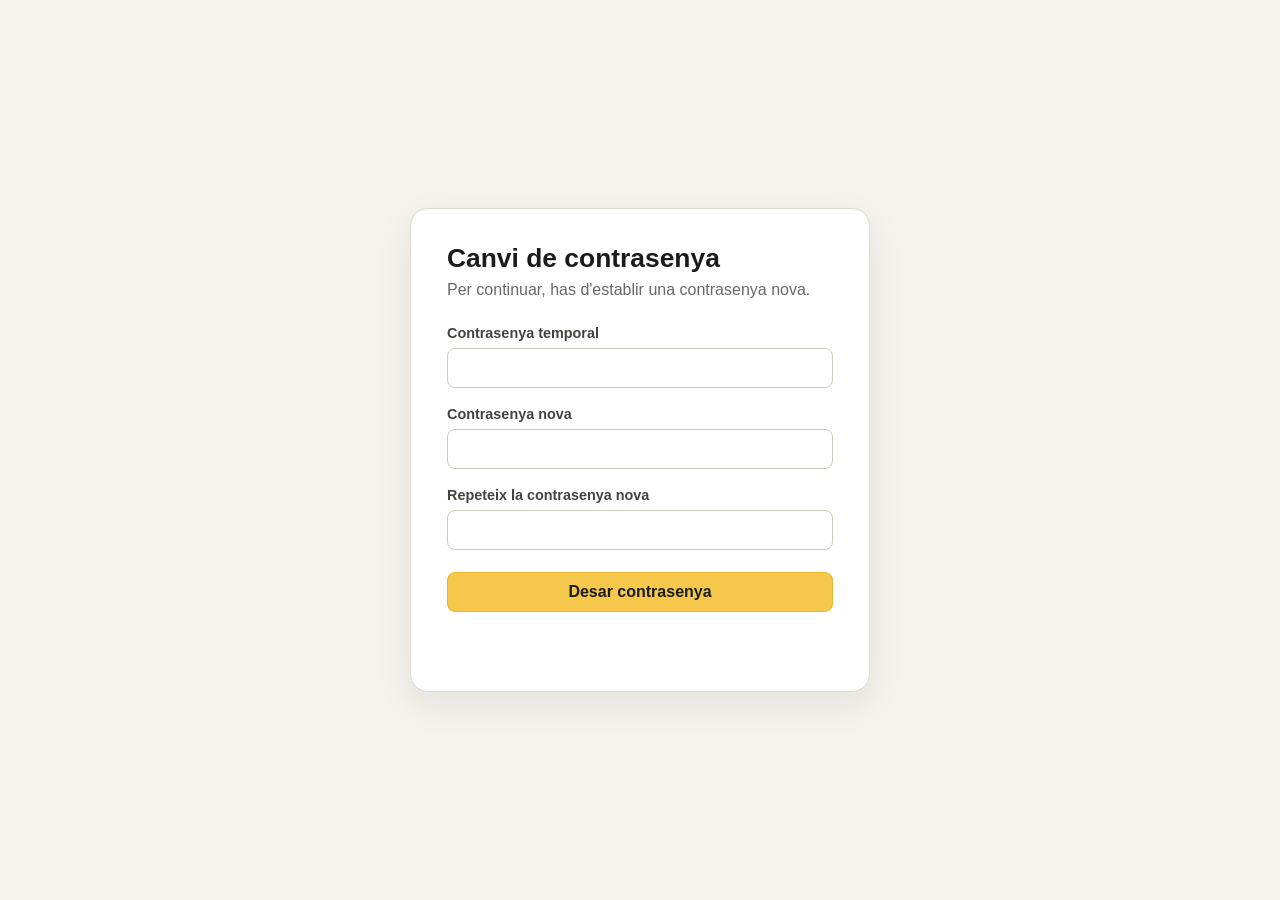
<file: templates/admin_forced_password.html>
<!doctype html>
<html lang="ca"><head><meta charset="utf-8"><meta name="viewport" content="width=device-width, initial-scale=1">
<title>Canvi obligatori de contrasenya</title><link rel="stylesheet" href="/static/admin.css?v=6.18">
<meta name="csrf-token" content="{{ csrf_token }}"></head>
<body class="login-page"><main class="login-card"><h1>Canvi de contrasenya</h1>
<p>Per continuar, has d'establir una contrasenya nova.</p>
<form id="forced-change" class="login-form">
<label>Contrasenya temporal <input id="temporary" type="password" autocomplete="current-password" required></label>
<label>Contrasenya nova <input id="new" type="password" autocomplete="new-password" minlength="12" required></label>
<label>Repeteix la contrasenya nova <input id="confirm" type="password" autocomplete="new-password" minlength="12" required></label>
<button type="submit">Desar contrasenya</button></form><p id="message" class="message"></p>
</main><script src="/static/admin_forced_password.js"></script></body></html>
</file>
<file: static/admin.css>
:root {
    --ink: #1b1b1b;
    --muted: #686868;
    --surface: #ffffff;
    --background: #f5f3ed;
    --line: #ddd9cf;
    --accent: #f5c84c;
    --accent-strong: #e8b82f;
    --sidebar: #20201e;
    --radius: 14px;
    --content-width: 1180px;
}

* { box-sizing: border-box; }

body {
    margin: 0;
    font-family: Arial, Helvetica, sans-serif;
    background: var(--background);
    color: var(--ink);
}

button, input, select { font: inherit; }
button { cursor: pointer; }
button:disabled { cursor: default; opacity: .5; }

.admin-layout {
    min-height: 100vh;
    display: grid;
    grid-template-columns: 250px minmax(0, 1fr);
}

.sidebar {
    position: sticky;
    top: 0;
    height: 100vh;
    padding: 30px 20px;
    background: var(--sidebar);
    color: #fff;
}

.brand {
    margin: 0 10px 28px;
    display: flex;
    flex-direction: column;
    align-items: flex-start;
    gap: 10px;
    font-size: .88rem;
    font-weight: 700;
    letter-spacing: .02em;
    color: #d8d5cd;
}
.brand img {
    width: 126px;
    max-width: 100%;
    padding: 8px;
    border-radius: 10px;
    background: #fff;
}

.sidebar nav {
    display: flex;
    flex-direction: column;
    gap: 5px;
    margin-top: 22px;
}

.sidebar a {
    padding: 11px 12px;
    border-radius: 9px;
    color: #e9e7e0;
    text-decoration: none;
}
.sidebar a:hover { background: #30302d; }
.sidebar a.active {
    background: var(--accent);
    color: #1b1b1b;
    font-weight: 700;
}
.sidebar a.disabled { opacity: .45; cursor: default; }

#logout-button {
    width: 100%;
    padding: 9px 12px;
    border: 1px solid #55534d;
    border-radius: 9px;
    background: transparent;
    color: #ddd9cf;
}

.content {
    width: min(100%, var(--content-width));
    padding: 40px 42px 60px;
}

.page-header, .section-header { margin-bottom: 24px; }
.page-header h1, .section-header h1 {
    margin: 0 0 6px;
    font-size: 1.85rem;
    line-height: 1.15;
    letter-spacing: -.025em;
}
.page-header p, .section-header p { margin: 0; color: var(--muted); }

.panel {
    margin-bottom: 20px;
    padding: 22px 24px;
    background: var(--surface);
    border: 1px solid var(--line);
    border-radius: var(--radius);
    box-shadow: 0 5px 18px rgba(34,31,24,.04);
}
.panel h2 { margin: 0 0 18px; font-size: 1.15rem; }
.panel h3 { font-size: 1rem; }

form:not(.login-form), .employee {
    display: grid;
    grid-template-columns: minmax(220px, 2fr) minmax(150px, 1fr) auto;
    gap: 18px;
    align-items: end;
}

form label, .filters label, .settings-form label:not(.checkbox-label),
.correction-form label, #restore-confirmation label {
    display: flex;
    flex-direction: column;
    gap: 7px;
    color: #44433f;
    font-size: .9rem;
    font-weight: 600;
}

input, select {
    width: 100%;
    min-height: 40px;
    padding: 8px 11px;
    border: 1px solid #cfcac0;
    border-radius: 8px;
    background: #fff;
    color: var(--ink);
    outline: none;
}
input:focus, select:focus {
    border-color: #a98522;
    box-shadow: 0 0 0 3px rgba(245,200,76,.24);
}

button {
    width: max-content;
    max-width: 100%;
    min-height: 40px;
    padding: 8px 16px;
    border: 1px solid var(--accent-strong);
    border-radius: 8px;
    background: var(--accent);
    color: var(--ink);
    font-weight: 700;
    white-space: nowrap;
}
button:hover:not(:disabled) { background: #f0c13d; }

.employee {
    padding: 14px 0;
    border-bottom: 1px solid var(--line);
}
.employee:last-child { border-bottom: 0; }
.message, #form-message { min-height: 1.2em; }

.hidden { display: none !important; }

.filters {
    display: grid;
    grid-template-columns: minmax(190px, 1.5fr) minmax(150px, 1fr) minmax(150px, 1fr) auto;
    gap: 18px;
    align-items: end;
}

.table-wrap {
    overflow-x: auto;
    border: 1px solid var(--line);
    border-radius: 10px;
}
table { width: 100%; border-collapse: collapse; }
th, td {
    padding: 10px 12px;
    border-bottom: 1px solid var(--line);
    text-align: left;
    vertical-align: middle;
}
th {
    background: #f3f1eb;
    color: #4d4b45;
    font-size: .78rem;
    text-transform: uppercase;
    letter-spacing: .035em;
}
td { font-size: .92rem; line-height: 1.35; }
td button {
    min-height: 34px;
    padding: 6px 11px;
    font-size: .86rem;
}
tbody tr:last-child td { border-bottom: 0; }
tbody tr:hover td { background: #faf9f5; }
.technical-event td { background: #f7f6f1; color: #595751; font-style: italic; }

.settings-form {
    display: grid;
    grid-template-columns: repeat(2, minmax(220px, 360px));
    gap: 18px 22px;
    align-items: end;
    justify-content: start;
}
.settings-form > button {
    align-self: end;
}
.checkbox-label {
    display: flex;
    align-items: center;
    gap: 8px;
    min-height: 40px;
}
.system-info {
    display: grid;
    grid-template-columns: 160px minmax(0, 1fr);
    gap: 10px 18px;
    max-width: 700px;
}
.system-info dt { font-weight: 700; color: #4d4b45; }
.system-info dd { margin: 0; }
.system-actions, .correction-actions {
    display: flex;
    flex-wrap: wrap;
    gap: 10px;
    margin-top: 18px;
}
.correction-actions { grid-column: 1 / -1; }

.hint { color: var(--muted); font-size: .9rem; line-height: 1.45; }
input[type="range"] { width: 100%; }

.correction-form {
    display: grid;
    grid-template-columns: repeat(2, minmax(220px, 1fr));
    gap: 18px 22px;
    align-items: end;
    max-width: 820px;
}
#punch-correction-history {
    margin-top: 20px;
    padding-top: 12px;
    border-top: 1px solid var(--line);
}
#punch-correction-history p { margin: 8px 0; }

.backup-row {
    display: grid;
    grid-template-columns: minmax(0, 1fr) auto;
    gap: 20px;
    align-items: center;
    padding: 14px 0;
    border-bottom: 1px solid var(--line);
}
.backup-row:last-child { border-bottom: 0; }
.backup-row > div { display: flex; flex-direction: column; gap: 4px; }

#restore-confirmation { border-color: #cba83e; }
#restore-confirmation label {
    max-width: 420px;
    margin: 18px 0;
}

/* Accés administratiu */
.login-page {
    min-height: 100vh;
    display: grid;
    place-items: center;
    padding: 32px 20px;
}
.login-card {
    width: min(100%, 460px);
    padding: 34px 36px;
    background: var(--surface);
    border: 1px solid var(--line);
    border-radius: 18px;
    box-shadow: 0 12px 36px rgba(34,31,24,.08);
}
.login-brand {
    display: block;
    width: 132px;
    margin: 0 0 26px;
}
.login-card h1 {
    margin: 0 0 7px;
    font-size: 1.65rem;
}
.login-card > p {
    margin: 0 0 26px;
    color: var(--muted);
}
.login-form {
    display: grid;
    grid-template-columns: 1fr;
    gap: 18px;
}
.login-form label {
    display: flex;
    flex-direction: column;
    gap: 7px;
    color: #44433f;
    font-size: .9rem;
    font-weight: 600;
}
.login-form button {
    width: 100%;
    margin-top: 4px;
}
.login-card #login-message { margin: 16px 0 0; }

@media (max-width: 1000px) {
    .admin-layout { grid-template-columns: 220px minmax(0, 1fr); }
    .content { padding: 32px 28px 48px; }
    .filters { grid-template-columns: repeat(2, minmax(160px, 1fr)); }
}

@media (max-width: 760px) {
    .admin-layout { grid-template-columns: 1fr; }
    .sidebar {
        position: static;
        width: 100%;
        height: auto;
        padding: 18px;
    }
    .brand { margin: 0 0 14px; }
    .sidebar nav { flex-direction: row; flex-wrap: wrap; margin-top: 14px; }
    .content { width: 100%; padding: 24px 16px 40px; }
    .page-header h1, .section-header h1 { font-size: 1.6rem; }
    form:not(.login-form), .employee, .filters, .settings-form,
    .correction-form, .backup-row { grid-template-columns: 1fr; }
    .correction-actions { grid-column: auto; }
    .system-info { grid-template-columns: 1fr; gap: 4px; }
    .system-info dd { margin-bottom: 10px; }
    .panel { padding: 20px 18px; }
}

@media (max-width: 500px) {
    .login-card { padding: 28px 22px; }
}


/* Phase 6: desktop proportions and action usability */
input[type="checkbox"] {
    width: 18px;
    height: 18px;
    min-height: 0;
    padding: 0;
    margin: 0;
    flex: 0 0 18px;
    accent-color: var(--accent-strong);
}

#new-employee {
    grid-template-columns: minmax(260px, 440px) minmax(150px, 220px) auto;
    justify-content: start;
}

.employee {
    grid-template-columns: minmax(240px, 440px) minmax(150px, 220px) 90px auto;
    align-items: center;
    justify-content: start;
}
.employee > .message {
    grid-column: 1 / -1;
}
.employee > label {
    display: flex;
    flex-direction: row;
    align-items: center;
    gap: 8px;
    min-height: 40px;
    font-weight: 600;
}
.employee > .message { align-self: center; }

#punches-section .filters {
    grid-template-columns: minmax(190px, 300px) minmax(150px, 210px) minmax(150px, 210px);
    justify-content: start;
}

#punches-section th:last-child,
#punches-section td:last-child {
    min-width: 180px;
    width: 180px;
}
#punches-section td:last-child {
    display: flex;
    flex-wrap: wrap;
    align-items: center;
    gap: 7px;
}
#punches-section td:last-child button {
    margin: 0;
    white-space: nowrap;
}

@media (max-width: 1000px) {
    .employee {
        grid-template-columns: minmax(200px, 1fr) minmax(150px, .7fr) 80px auto;
    }
    .employee > .message { grid-column: 1 / -1; }
}

@media (max-width: 760px) {
    #new-employee, .employee, #punches-section .filters {
        grid-template-columns: 1fr;
    }
    #punches-section th:last-child,
    #punches-section td:last-child {
        min-width: 160px;
        width: auto;
    }
}


/* Phase 6: coherent navigation and contextual actions */
.sidebar {
    display: flex;
    flex-direction: column;
}
.sidebar nav { margin-top: 0; }
.nav-separator {
    height: 1px;
    margin: 9px 10px;
    background: #44423d;
}
#logout-button { margin-top: auto; }

#punches-section th:last-child,
#punches-section td:last-child {
    min-width: 210px;
    width: 210px;
}
#punches-section td.row-actions {
    display: table-cell;
    white-space: nowrap;
    vertical-align: middle;
}
.row-actions .action-button + .action-button { margin-left: 6px; }

.action-button {
    display: inline-flex;
    align-items: center;
    justify-content: center;
    gap: 6px;
    min-height: 32px;
    padding: 5px 9px;
    vertical-align: middle;
}
.action-button svg {
    width: 16px;
    height: 16px;
    flex: 0 0 16px;
    fill: none;
    stroke: currentColor;
    stroke-width: 1.8;
    stroke-linecap: round;
    stroke-linejoin: round;
}

@media (max-width: 760px) {
    #logout-button { margin-top: 14px; }
    .nav-separator { width: 1px; height: 28px; margin: 0 4px; }
    #punches-section th:last-child,
    #punches-section td:last-child {
        min-width: 190px;
        width: 190px;
    }
}


/* Phase 6: compact table action groups */
#punches-section th:last-child,
#punches-section td:last-child {
    min-width: 104px;
    width: 104px;
}
#punches-section td.row-actions {
    padding: 8px 10px;
    vertical-align: middle;
}
.action-group {
    display: inline-flex;
    align-items: stretch;
    vertical-align: middle;
    border: 1px solid #c9a126;
    border-radius: 8px;
    overflow: hidden;
    background: #fff;
}
.action-group .action-button {
    width: 40px;
    min-width: 40px;
    height: 36px;
    min-height: 36px;
    padding: 0;
    border: 0;
    border-radius: 0;
    background: #fff;
    color: #292824;
}
.action-group .action-button + .action-button {
    margin-left: 0;
    border-left: 1px solid #d7b84e;
}
.action-group .action-button:hover:not(:disabled) {
    background: #fff6d7;
}
.action-group .action-button svg {
    width: 17px;
    height: 17px;
}
@media (max-width: 760px) {
    #punches-section th:last-child,
    #punches-section td:last-child {
        min-width: 104px;
        width: 104px;
    }
}


/* Phase 6: quiet icon actions with descriptive hover */
#punches-section tr.technical-event td {
    background: #f7f6f1;
}
#punches-section td.row-actions-empty {
    background: #f7f6f1;
}
.action-group {
    overflow: visible;
    border: 0;
    border-radius: 0;
    background: transparent;
    gap: 4px;
}
.action-group .action-button {
    position: relative;
    width: 36px;
    min-width: 36px;
    height: 34px;
    min-height: 34px;
    border: 1px solid #d5d0c5;
    border-radius: 7px;
    background: transparent;
}
.action-group .action-button + .action-button {
    margin-left: 0;
    border-left: 1px solid #d5d0c5;
}
.action-group .action-button:hover:not(:disabled),
.action-group .action-button:focus-visible {
    border-color: #b58d18;
    background: #fff8df;
}
.action-group .action-button::after {
    content: attr(data-tooltip);
    position: absolute;
    z-index: 20;
    left: 50%;
    bottom: calc(100% + 7px);
    transform: translateX(-50%) translateY(3px);
    padding: 5px 8px;
    border-radius: 6px;
    background: #292824;
    color: #fff;
    font-size: .76rem;
    font-weight: 600;
    line-height: 1.2;
    white-space: nowrap;
    opacity: 0;
    visibility: hidden;
    pointer-events: none;
    transition: opacity .12s ease, transform .12s ease;
}
.action-group .action-button::before {
    content: "";
    position: absolute;
    z-index: 21;
    left: 50%;
    bottom: calc(100% + 3px);
    transform: translateX(-50%);
    border: 4px solid transparent;
    border-top-color: #292824;
    opacity: 0;
    visibility: hidden;
}
.action-group .action-button:hover::after,
.action-group .action-button:hover::before,
.action-group .action-button:focus-visible::after,
.action-group .action-button:focus-visible::before {
    opacity: 1;
    visibility: visible;
}
.action-group .action-button:hover::after,
.action-group .action-button:focus-visible::after {
    transform: translateX(-50%) translateY(0);
}


/* Semantic incident status */
.incident-status { font-weight: 600; }
.incident-pending { color: #a65f00; }
.incident-reviewed { color: #287a46; }


/* Shared compact action control */
.icon-action {
    position: relative;
    display: inline-flex;
    align-items: center;
    justify-content: center;
    width: 36px;
    min-width: 36px;
    height: 34px;
    min-height: 34px;
    padding: 0;
    border: 1px solid #d5d0c5;
    border-radius: 7px;
    background: transparent;
    color: #292824;
    vertical-align: middle;
}
.icon-action svg {
    width: 17px;
    height: 17px;
    flex: 0 0 17px;
    fill: none;
    stroke: currentColor;
    stroke-width: 1.8;
    stroke-linecap: round;
    stroke-linejoin: round;
}
.icon-action:hover:not(:disabled),
.icon-action:focus-visible {
    border-color: #b58d18;
    background: #fff8df;
}
.icon-action::after {
    content: attr(data-tooltip);
    position: absolute;
    z-index: 30;
    left: 50%;
    bottom: calc(100% + 7px);
    transform: translateX(-50%) translateY(3px);
    padding: 5px 8px;
    border-radius: 6px;
    background: #292824;
    color: #fff;
    font-size: .76rem;
    font-weight: 600;
    line-height: 1.2;
    white-space: nowrap;
    opacity: 0;
    visibility: hidden;
    pointer-events: none;
    transition: opacity .12s ease, transform .12s ease;
}
.icon-action::before {
    content: "";
    position: absolute;
    z-index: 31;
    left: 50%;
    bottom: calc(100% + 3px);
    transform: translateX(-50%);
    border: 4px solid transparent;
    border-top-color: #292824;
    opacity: 0;
    visibility: hidden;
    pointer-events: none;
}
.icon-action:hover::after,
.icon-action:hover::before,
.icon-action:focus-visible::after,
.icon-action:focus-visible::before {
    opacity: 1;
    visibility: visible;
}
.icon-action:hover::after,
.icon-action:focus-visible::after {
    transform: translateX(-50%) translateY(0);
}
.employee .icon-action { align-self: center; }
.backup-row .icon-action { justify-self: end; }


/* Semantic emphasis for repeated row actions */
.icon-action-primary {
    border-color: #ddb21f;
    background: #f2c230;
    color: #292824;
}
.icon-action-primary:hover:not(:disabled),
.icon-action-primary:focus-visible {
    border-color: #b58d18;
    background: #e7b521;
}
.icon-action-sensitive {
    border-color: #c78322;
    background: #fff0d2;
    color: #8a4c00;
}
.icon-action-sensitive:hover:not(:disabled),
.icon-action-sensitive:focus-visible {
    border-color: #a96200;
    background: #f6d79c;
    color: #713e00;
}


/* Punch consultation actions */
.filter-actions {
    display: flex;
    align-items: center;
    gap: 10px;
    margin-top: 14px;
}
.filter-actions button {
    width: auto;
    min-height: 38px;
    padding: 8px 14px;
}
.secondary-button {
    border: 1px solid #d5d0c5;
    background: #fff;
    color: #45423c;
}
.secondary-button:hover:not(:disabled) {
    border-color: #b9b2a4;
    background: #f7f6f1;
}


/* Phase 6: punch table viewport behaviour */
#punches-section .table-wrap {
    overflow-x: visible;
}
#punches-section table {
    width: 100%;
    table-layout: fixed;
}
#punches-section thead th {
    position: sticky;
    top: 0;
    z-index: 10;
    background: #f3f1eb;
    box-shadow: 0 1px 0 var(--line);
}
#punches-section th:nth-child(1) { width: 8%; }
#punches-section th:nth-child(2) { width: 8%; }
#punches-section th:nth-child(3) { width: 15%; }
#punches-section th:nth-child(4) { width: 16%; }
#punches-section th:nth-child(5) { width: 9%; }
#punches-section th:nth-child(6) { width: 34%; }
#punches-section th:nth-child(7),
#punches-section td:nth-child(7) {
    width: 90px;
    min-width: 0;
}
#punches-section th,
#punches-section td {
    min-width: 0;
    overflow-wrap: anywhere;
}
#punches-section td.row-actions {
    white-space: nowrap;
    overflow-wrap: normal;
}


/* Punch table column balance: keep compact values on one line */
#punches-section th:nth-child(1) { width: 100px; }
#punches-section th:nth-child(2) { width: 92px; }
#punches-section th:nth-child(3) { width: 15%; }
#punches-section th:nth-child(4) { width: 14%; }
#punches-section th:nth-child(5) { width: 9%; }
#punches-section th:nth-child(6) { width: auto; }
#punches-section th:nth-child(7) { width: 100px; }

#punches-section th:nth-child(1),
#punches-section td:nth-child(1),
#punches-section th:nth-child(2),
#punches-section td:nth-child(2),
#punches-section th:nth-child(5),
#punches-section td:nth-child(5) {
    white-space: nowrap;
    overflow-wrap: normal;
}


/* Punches: fixed consultation viewport, only the result list scrolls */
@media (min-width: 761px) {
    body:has(#punches-section:not(.hidden)) {
        height: 100vh;
        overflow: hidden;
    }
    body:has(#punches-section:not(.hidden)) .admin-layout {
        height: 100vh;
        min-height: 0;
    }
    body:has(#punches-section:not(.hidden)) .content {
        height: 100vh;
        min-height: 0;
        padding-bottom: 24px;
        overflow: hidden;
    }
    #punches-section:not(.hidden) {
        height: 100%;
        min-height: 0;
        display: flex;
        flex-direction: column;
    }
    #punches-section .section-header,
    #punches-section .punch-filter-panel {
        flex: 0 0 auto;
    }
    #punches-section .punch-filter-panel {
        position: static;
        box-shadow: 0 5px 18px rgba(34,31,24,.04);
    }
    #punches-section > .panel:has(.table-wrap) {
        flex: 1 1 auto;
        min-height: 0;
        margin-bottom: 0;
        display: flex;
        flex-direction: column;
    }
    #punches-section > .panel:has(.table-wrap) > h2 {
        flex: 0 0 auto;
    }
    #punches-section .table-wrap {
        flex: 1 1 auto;
        min-height: 0;
        overflow-y: auto;
        overflow-x: hidden;
    }
    #punches-section thead th {
        position: sticky;
        top: 0;
        z-index: 10;
        background: #f3f1eb;
        box-shadow: 0 1px 0 var(--line);
    }
    body:has(#punches-section:not(.hidden) #incident-review-editor:not(.hidden)),
    body:has(#punches-section:not(.hidden) #punch-editor:not(.hidden)) {
        height: auto;
        overflow: auto;
    }
    body:has(#punches-section:not(.hidden) #incident-review-editor:not(.hidden)) .content,
    body:has(#punches-section:not(.hidden) #punch-editor:not(.hidden)) .content {
        height: auto;
        overflow: visible;
    }
    body:has(#punches-section:not(.hidden) #incident-review-editor:not(.hidden)) #punches-section,
    body:has(#punches-section:not(.hidden) #punch-editor:not(.hidden)) #punches-section {
        height: auto;
        display: block;
    }
}


/* Configuration: compact, purpose-specific form proportions */
#settings-section .settings-form {
    max-width: 920px;
    gap: 16px 18px;
    align-items: end;
}
#settings-section .terminal-settings-form {
    grid-template-columns: minmax(220px, 1fr) minmax(180px, .8fr) auto;
}
#settings-section .terminal-settings-form label:nth-child(3) {
    grid-column: 1 / 3;
}
#settings-section .terminal-settings-form #save-settings {
    grid-column: 3;
    grid-row: 2;
}
#settings-section .password-settings-form {
    grid-template-columns: repeat(3, minmax(180px, 1fr));
}
#settings-section .password-settings-form #change-admin-password {
    grid-column: 1 / -1;
    justify-self: start;
}
#settings-section .pin-settings-form {
    grid-template-columns: minmax(160px, 240px) minmax(160px, 240px) auto;
    justify-content: start;
}
#settings-section input[type="range"] {
    min-height: 28px;
    padding: 0;
}
#settings-section .system-info {
    max-width: 720px;
}
#settings-section .system-actions {
    display: flex;
    flex-wrap: wrap;
    gap: 10px;
}

@media (max-width: 900px) {
    #settings-section .terminal-settings-form,
    #settings-section .password-settings-form,
    #settings-section .pin-settings-form {
        grid-template-columns: 1fr;
    }
    #settings-section .terminal-settings-form label:nth-child(3),
    #settings-section .terminal-settings-form #save-settings,
    #settings-section .password-settings-form #change-admin-password {
        grid-column: 1;
        grid-row: auto;
    }
}


/* Employee list: lightweight column guidance */
.employee-list-header {
    display: grid;
    grid-template-columns: minmax(240px, 440px) minmax(150px, 220px) 90px auto;
    gap: 18px;
    align-items: center;
    padding: 0 0 9px;
    border-bottom: 1px solid var(--line);
    color: #68655e;
    font-size: .75rem;
    font-weight: 700;
    letter-spacing: .035em;
    text-transform: uppercase;
}
@media (max-width: 1000px) {
    .employee-list-header {
        grid-template-columns: minmax(200px, 1fr) minmax(150px, .7fr) 80px auto;
    }
}
@media (max-width: 760px) {
    .employee-list-header { display: none; }
}


/* Backup administration hierarchy */
#backups-section .backup-usb-panel,
#backups-section .backup-list-panel,
#backups-section #restore-confirmation {
    max-width: 980px;
}
.backup-usb-actions {
    display: flex;
    align-items: center;
    gap: 18px;
    flex-wrap: wrap;
}
.backup-usb-actions #backup-usb-status {
    margin: 0;
    min-width: 220px;
}
#backups-section .backup-list-panel .hint {
    margin-bottom: 12px;
}
#restore-confirmation {
    background: #fffaf0;
    border-color: #d9b13b;
}
#restore-confirmation > p:first-of-type {
    font-weight: 700;
}
#restore-confirmation .correction-actions {
    justify-content: start;
}
@media (max-width: 760px) {
    .backup-usb-actions {
        align-items: stretch;
        flex-direction: column;
    }
}

/* Web user management: independent name and action columns */
#web-users .web-user-row {
    display: grid;
    grid-template-columns: minmax(180px, 1fr) auto;
    align-items: center;
    gap: 14px 24px;
    padding: 16px 0;
}
#web-users .web-user-actions {
    display: flex;
    align-items: center;
    justify-content: flex-end;
    flex-wrap: wrap;
    gap: 10px;
}
#web-users .web-user-actions button {
    width: auto;
    min-width: 110px;
    max-width: none;
    margin: 0;
    white-space: nowrap;
}
#web-users .web-user-status {
    grid-column: 1 / -1;
    font-size: .85rem;
    color: #74602b;
}
@media (max-width: 800px) {
    #web-users .web-user-row { grid-template-columns: 1fr; }
    #web-users .web-user-actions { justify-content: flex-start; }
}

/* Inline password reset editor */
#web-users .web-user-password-form {
    grid-column: 1 / -1;
    display: grid;
    grid-template-columns: repeat(2, minmax(180px, 1fr));
    gap: 12px 16px;
    padding: 18px;
    background: #f7f6f1;
    border: 1px solid var(--line);
    border-radius: 12px;
}
#web-users .web-user-password-form.hidden { display: none; }
#web-users .web-user-password-form label {
    display: flex;
    flex-direction: column;
    gap: 6px;
    min-width: 0;
}
#web-users .web-user-password-form input {
    width: 100%;
    box-sizing: border-box;
}
#web-users .web-user-password-actions {
    grid-column: 1 / -1;
    display: flex;
    gap: 10px;
    flex-wrap: wrap;
}
#web-users .web-user-password-actions button {
    width: auto;
    margin: 0;
}
#web-users .web-user-password-form .message {
    grid-column: 1 / -1;
    margin: 0;
}
@media (max-width: 760px) {
    #web-users .web-user-password-form { grid-template-columns: 1fr; }
}


/* Tipus de permisos: una fila editable per registre */
#leave-types-list { display: grid; gap: 12px; }
.leave-type-row {
    display: grid;
    grid-template-columns: 30px minmax(180px, 1.5fr) minmax(210px, 1.3fr) repeat(3, minmax(78px, .5fr)) 70px 174px;
    gap: 8px;
    align-items: center;
    padding: 12px;
    border: 1px solid var(--line);
    border-radius: 12px;
    background: var(--surface);
}
.leave-type-row > input,
.leave-type-row > select { min-width: 0; width: 100%; min-height: 42px; }
.leave-type-row .leave-type-minutes { padding-inline: 10px; }
.leave-type-drag-handle {
    display: flex;
    align-items: center;
    justify-content: center;
    width: 30px;
    min-height: 42px;
    border-radius: 7px;
    color: var(--muted);
    font-size: 1.5rem;
    cursor: grab;
    user-select: none;
    touch-action: none;
}
.leave-type-drag-handle:hover { background: #f2f0eb; color: var(--text); }
.leave-type-drag-handle:active { cursor: grabbing; }
.leave-type-dragging { opacity: .55; }
.leave-type-drop-target { outline: 2px dashed #d6a627; outline-offset: -3px; }
.leave-type-active {
    display: inline-flex;
    align-items: center;
    gap: 5px;
    white-space: nowrap;
    font-size: .9rem;
}
.leave-type-active input { width: 17px; min-height: 17px; height: 17px; margin: 0; }
.leave-type-actions {
    grid-column: 8;
    display: flex;
    justify-content: flex-end;
    align-items: center;
    gap: 8px;
}
.leave-type-actions button { min-height: 38px; padding: 7px 13px; font-size: .9rem; }
.leave-type-status { grid-column: 2 / -1; font-size: .85rem; color: var(--muted); }
.leave-type-status:empty { display: none; }
.leave-type-row [hidden] { display: none !important; }
@media (max-width: 1250px) {
    .leave-type-row {
        grid-template-columns: 30px minmax(155px, 1.4fr) minmax(185px, 1.3fr) repeat(3, minmax(65px, .5fr)) 66px 160px;
        gap: 6px;
        padding: 10px;
    }
    .leave-type-actions { grid-column: 8; gap: 4px; }
    .leave-type-actions button { padding: 7px 8px; font-size: .84rem; }
}
@media (max-width: 1050px) {
    .leave-type-row { grid-template-columns: 30px minmax(0, 1.4fr) minmax(0, 1.3fr) repeat(3, minmax(75px, .6fr)); }
    .leave-type-active { grid-column: 2; }
    .leave-type-actions { grid-column: 3 / -1; }
}
@media (max-width: 780px) {
    .leave-type-row { grid-template-columns: 34px minmax(0, 1fr) minmax(0, 1fr); }
    .leave-type-drag-handle { grid-column: 1; grid-row: 1; }
    .leave-type-name { grid-column: 2 / -1; }
    .leave-type-policy { grid-column: 1 / -1; }
    .leave-type-row .leave-type-minutes { grid-column: span 1; }
    .leave-type-active { grid-column: 1; }
    .leave-type-actions { grid-column: 2 / -1; }
    .leave-type-status { grid-column: 1 / -1; }
}
@media (max-width: 460px) {
    .leave-type-row { grid-template-columns: 1fr 1fr; }
    .leave-type-drag-handle { grid-column: 1; }
    .leave-type-name { grid-column: 1 / -1; }
    .leave-type-policy { grid-column: 1 / -1; }
    .leave-type-actions { grid-column: 1 / -1; justify-content: flex-start; }
}

/* Camps de límit no aplicables: visibles però inactius */
#leave-types-section input:disabled {
    background: #f2f0eb;
    border-color: #ddd9cf;
    color: #88857e;
    cursor: not-allowed;
}


/* Fitxa de supervisió dels permisos */
.leave-detail-layout { display: grid; gap: 20px; }
.leave-detail-header { display: flex; justify-content: space-between; align-items: flex-start; gap: 18px; flex-wrap: wrap; }
.leave-detail-header h3 { margin: 0 0 8px; font-size: 1.35rem; }
.leave-detail-header p { margin: 0; color: var(--muted); }
.leave-detail-statuses { display: flex; gap: 8px; flex-wrap: wrap; }
.leave-detail-status { padding: 8px 12px; border-radius: 999px; background: #f0eee8; font-size: .88rem; font-weight: 600; }
.leave-detail-status-pending, .leave-detail-status-needs_regularization { background: #fff1c4; }
.leave-detail-status-approved, .leave-detail-status-finished { background: #e5f3e9; }
.leave-detail-status-rejected { background: #fbe7e5; }
.leave-detail-block { border: 1px solid var(--line); border-radius: var(--radius); padding: 20px; }
.leave-detail-block > h3 { margin: 0 0 14px; }
.leave-detail-time-grid { display: grid; grid-template-columns: repeat(auto-fit, minmax(200px, 1fr)); gap: 12px; }
.leave-detail-time-card { display: flex; flex-direction: column; gap: 6px; padding: 18px; border-radius: 10px; background: var(--background); }
.leave-detail-time-card span, .leave-detail-time-card small { color: var(--muted); }
.leave-detail-time-card strong { font-size: 1.6rem; font-variant-numeric: tabular-nums; }
.leave-detail-duration { margin: 14px 0 0; font-weight: 600; }
.leave-detail-actions { border-color: #e3c46d; }
.leave-detail-actions form { display: flex; flex-wrap: wrap; align-items: flex-end; gap: 14px; }
.leave-detail-actions form label { flex: 1 1 220px; min-width: 0; }
.leave-detail-actions form button { flex: 0 0 auto; }
.leave-detail-actions > h3:not(:first-child) { margin-top: 16px; }
.leave-detail-extra { border: 1px solid var(--line); border-radius: var(--radius); overflow: hidden; }
.leave-detail-extra summary { cursor: pointer; padding: 17px 20px; font-weight: 600; background: var(--background); }
.leave-detail-extra-body { padding: 12px 20px 20px; }
.leave-detail-extra-body p { line-height: 1.55; overflow-wrap: anywhere; }
.leave-detail-extra-body h3 { margin: 22px 0 10px; }
@media (max-width: 640px) {
    .leave-detail-block { padding: 14px; }
    .leave-detail-time-card strong { font-size: 1.35rem; }
    .leave-detail-actions form { display: grid; }
}
</file>
